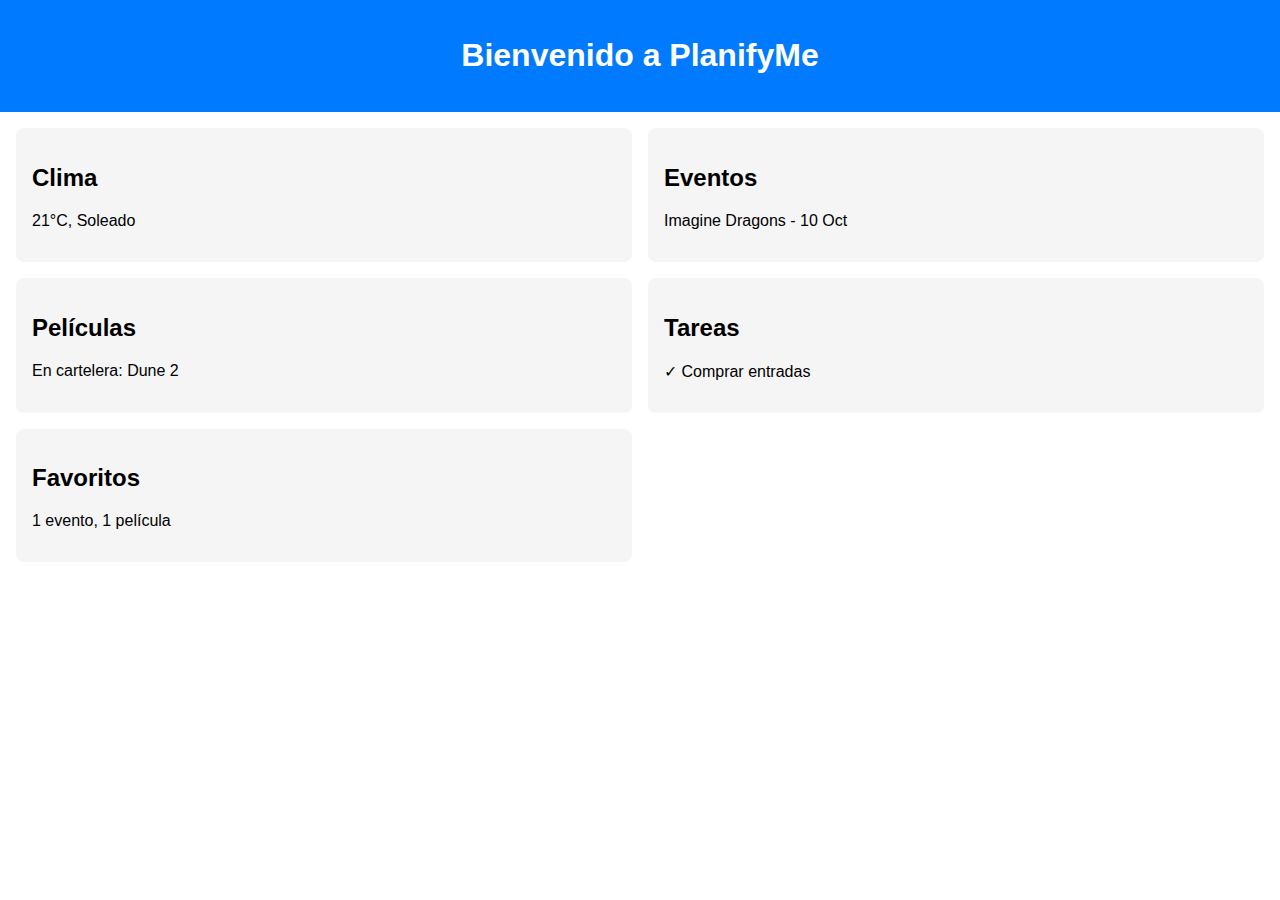
<file: sprint2/mockups/mockup_dashboard.html>
<!DOCTYPE html>
<html lang="es">
<head>
  <meta charset="UTF-8">
  <title>PlanifyMe - Panel</title>
  <style>
    body { font-family: sans-serif; margin: 0; }
    header { background: #007BFF; color: white; padding: 1rem; text-align: center; }
    main { display: grid; grid-template-columns: 1fr 1fr; gap: 1rem; padding: 1rem; }
    section { background: #f5f5f5; padding: 1rem; border-radius: 8px; }
  </style>
</head>
<body>
  <header><h1>Bienvenido a PlanifyMe</h1></header>
  <main>
    <section><h2>Clima</h2><p>21°C, Soleado</p></section>
    <section><h2>Eventos</h2><p>Imagine Dragons - 10 Oct</p></section>
    <section><h2>Películas</h2><p>En cartelera: Dune 2</p></section>
    <section><h2>Tareas</h2><p>✓ Comprar entradas</p></section>
    <section><h2>Favoritos</h2><p>1 evento, 1 película</p></section>
  </main>
</body>
</html>
</file>
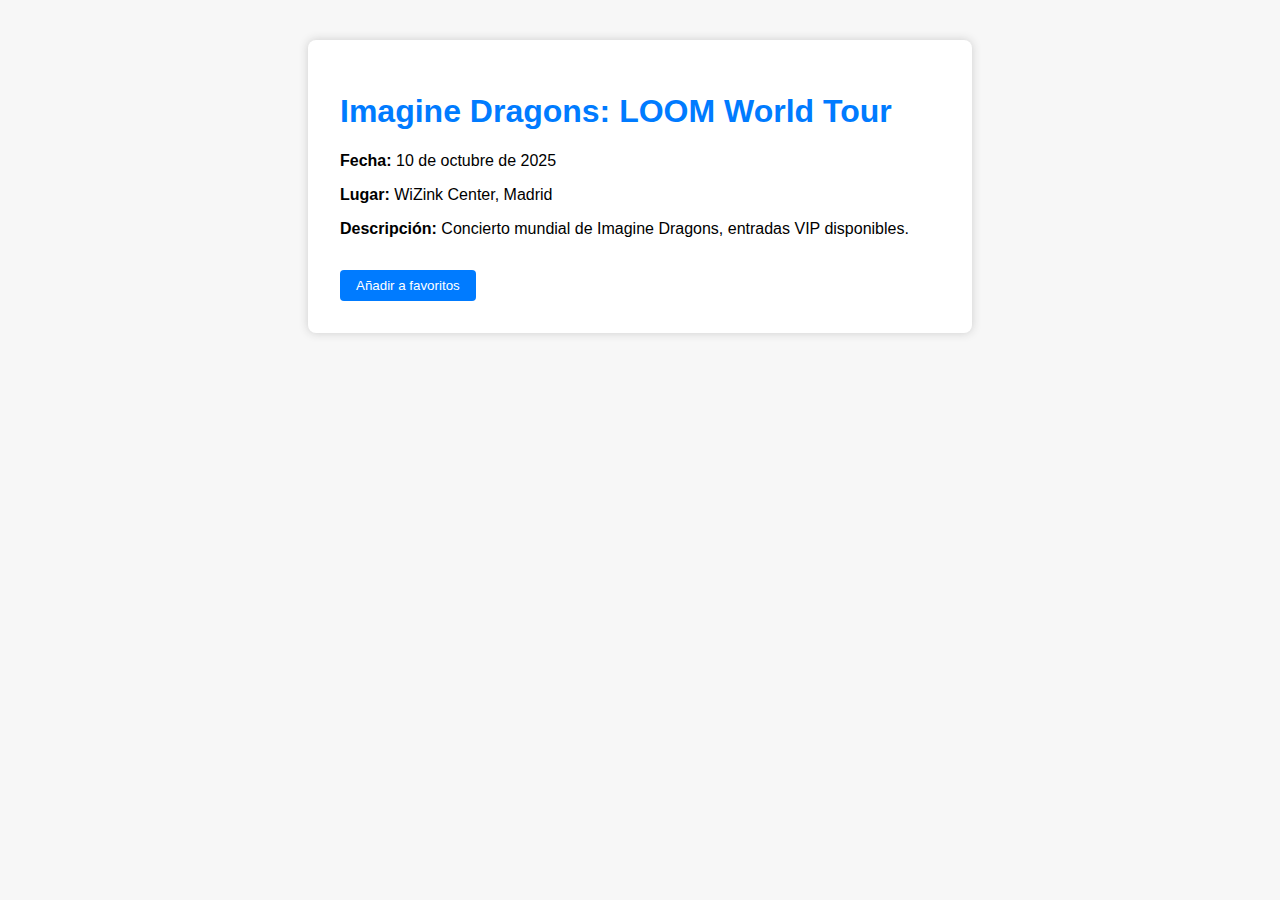
<file: sprint2/mockups/mockup_event_detail.html>
<!DOCTYPE html>
<html lang="es">
<head>
  <meta charset="UTF-8">
  <title>Detalle de Evento</title>
  <style>
    body { font-family: Arial; padding: 2rem; background: #f7f7f7; }
    .container { max-width: 600px; margin: auto; background: white; padding: 2rem; border-radius: 8px; box-shadow: 0 0 10px #ccc; }
    h1 { color: #007BFF; }
    button { padding: 0.5rem 1rem; background: #007BFF; color: white; border: none; border-radius: 4px; margin-top: 1rem; }
  </style>
</head>
<body>
  <div class="container">
    <h1>Imagine Dragons: LOOM World Tour</h1>
    <p><strong>Fecha:</strong> 10 de octubre de 2025</p>
    <p><strong>Lugar:</strong> WiZink Center, Madrid</p>
    <p><strong>Descripción:</strong> Concierto mundial de Imagine Dragons, entradas VIP disponibles.</p>
    <button>Añadir a favoritos</button>
  </div>
</body>
</html>
</file>
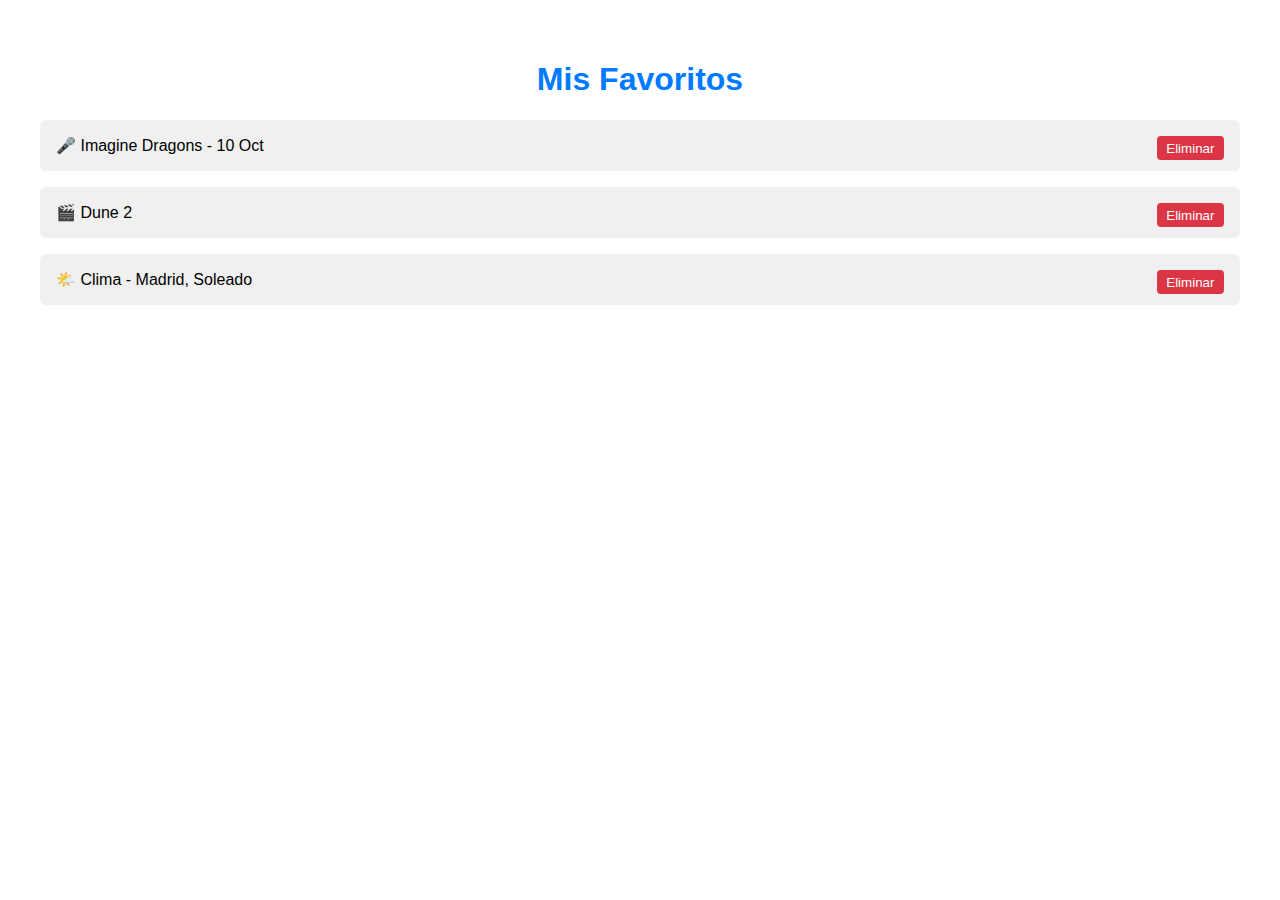
<file: sprint2/mockups/mockup_favorites_view.html>
<!DOCTYPE html>
<html lang="es">
<head>
  <meta charset="UTF-8">
  <title>Mis Favoritos</title>
  <style>
    body { font-family: Arial; background: #fff; padding: 2rem; }
    h1 { text-align: center; color: #007BFF; }
    ul { list-style: none; padding: 0; }
    li { background: #f0f0f0; padding: 1rem; margin-bottom: 1rem; border-radius: 6px; }
    button { background: #dc3545; color: white; border: none; padding: 0.3rem 0.6rem; border-radius: 4px; float: right; }
  </style>
</head>
<body>
  <h1>Mis Favoritos</h1>
  <ul>
    <li>🎤 Imagine Dragons - 10 Oct <button>Eliminar</button></li>
    <li>🎬 Dune 2 <button>Eliminar</button></li>
    <li>🌤️ Clima - Madrid, Soleado <button>Eliminar</button></li>
  </ul>
</body>
</html>
</file>
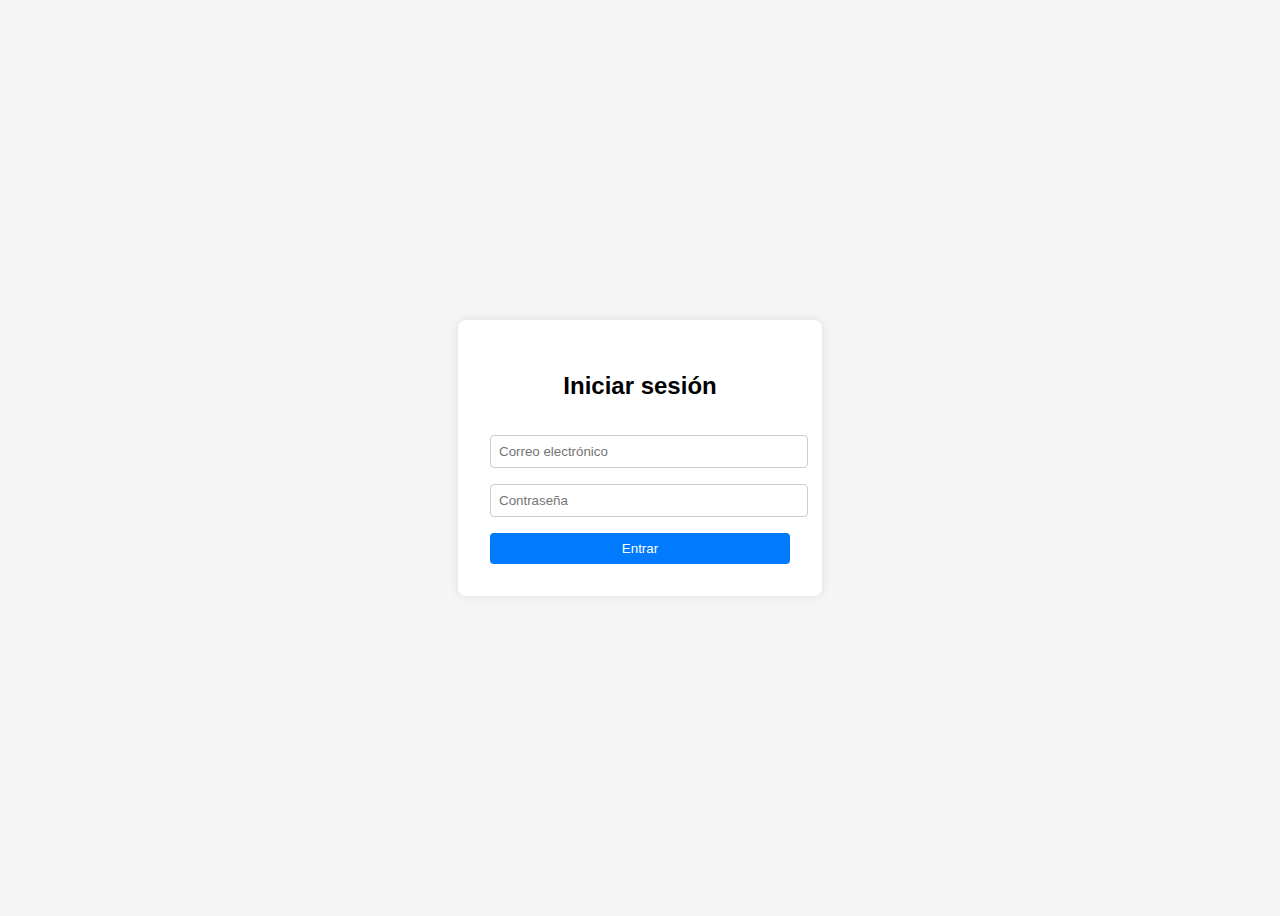
<file: sprint2/mockups/mockup_login.html>
<!DOCTYPE html>
<html lang="es">
<head>
  <meta charset="UTF-8">
  <title>PlanifyMe - Login</title>
  <style>
    body { font-family: Arial; background: #f5f5f5; display: flex; justify-content: center; align-items: center; height: 100vh; }
    .card { background: white; padding: 2rem; box-shadow: 0 0 10px rgba(0,0,0,0.1); width: 300px; border-radius: 8px; }
    h2 { text-align: center; }
    input, button { width: 100%; margin-top: 1rem; padding: 0.5rem; border-radius: 4px; border: 1px solid #ccc; }
    button { background: #007BFF; color: white; border: none; cursor: pointer; }
  </style>
</head>
<body>
  <div class="card">
    <h2>Iniciar sesión</h2>
    <input type="email" placeholder="Correo electrónico" />
    <input type="password" placeholder="Contraseña" />
    <button>Entrar</button>
  </div>
</body>
</html>
</file>
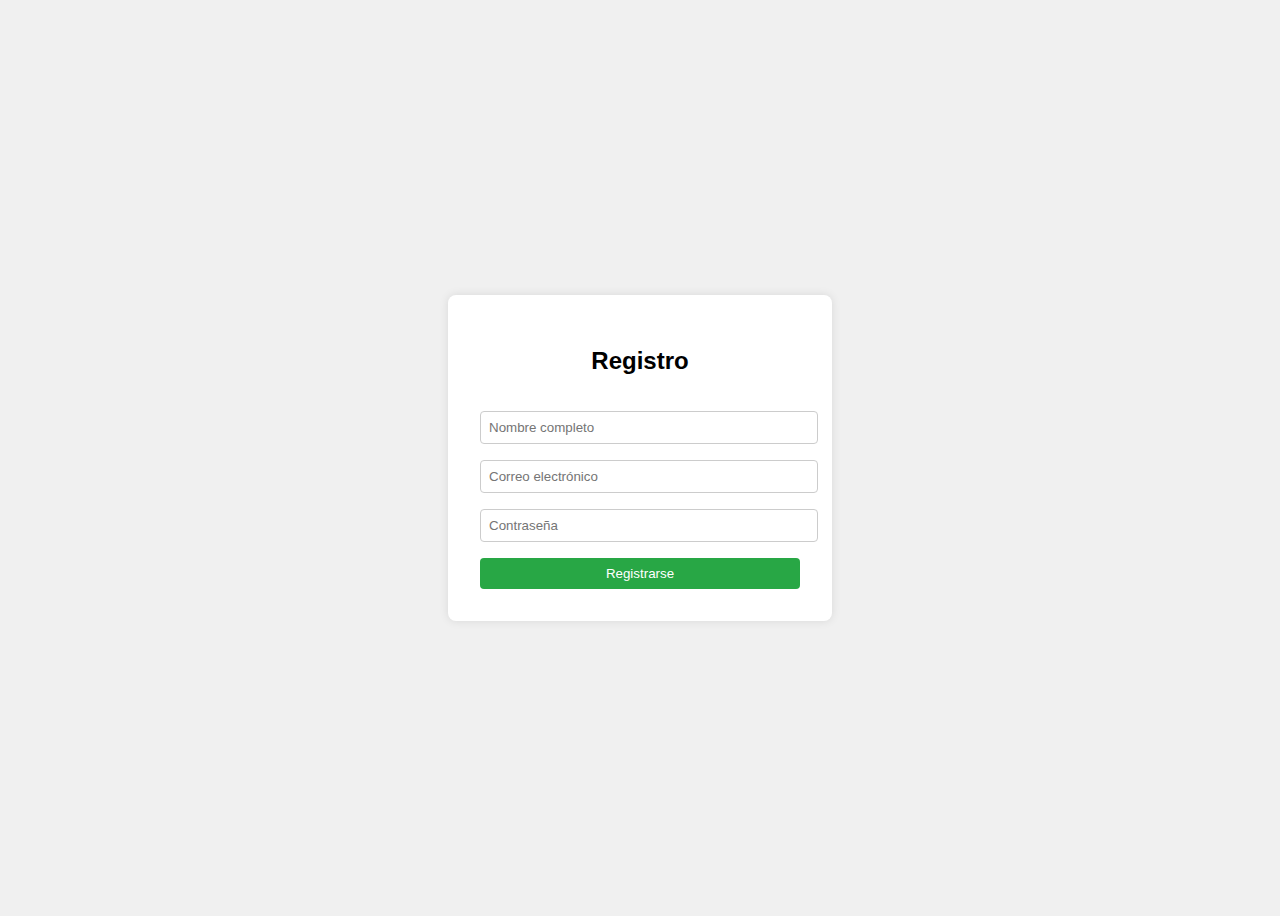
<file: sprint2/mockups/mockup_register.html>
<!DOCTYPE html>
<html lang="es">
<head>
  <meta charset="UTF-8">
  <title>PlanifyMe - Registro</title>
  <style>
    body { font-family: Arial; background: #f0f0f0; display: flex; justify-content: center; align-items: center; height: 100vh; }
    .card { background: white; padding: 2rem; width: 320px; border-radius: 8px; box-shadow: 0 0 10px rgba(0,0,0,0.1); }
    h2 { text-align: center; }
    input, button { width: 100%; margin-top: 1rem; padding: 0.5rem; border-radius: 4px; border: 1px solid #ccc; }
    button { background: #28a745; color: white; border: none; }
  </style>
</head>
<body>
  <div class="card">
    <h2>Registro</h2>
    <input type="text" placeholder="Nombre completo" />
    <input type="email" placeholder="Correo electrónico" />
    <input type="password" placeholder="Contraseña" />
    <button>Registrarse</button>
  </div>
</body>
</html>
</file>
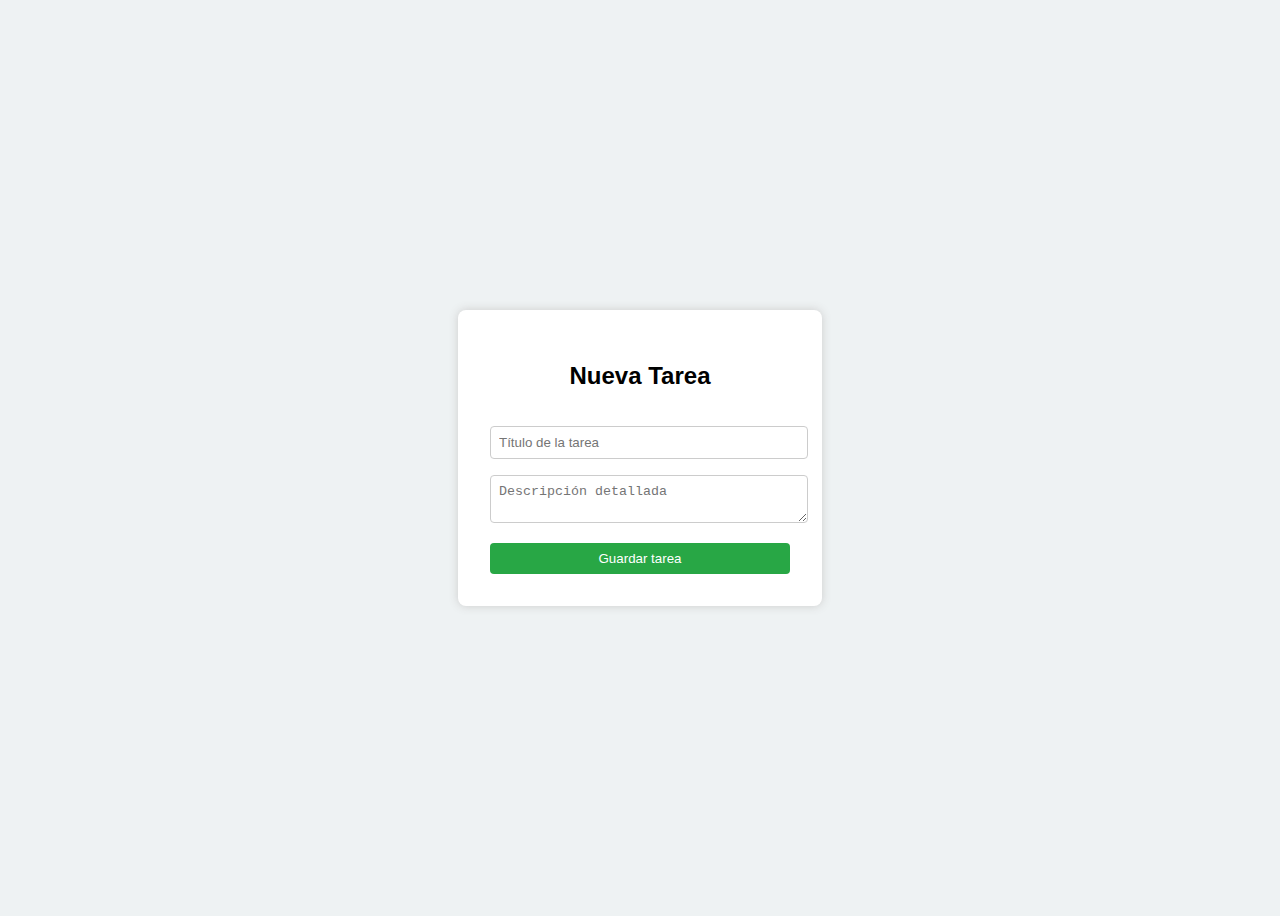
<file: sprint2/mockups/mockup_task_create.html>
<!DOCTYPE html>
<html lang="es">
<head>
  <meta charset="UTF-8">
  <title>Crear Tarea</title>
  <style>
    body { font-family: Arial; background: #eef2f3; display: flex; justify-content: center; align-items: center; height: 100vh; }
    form { background: white; padding: 2rem; border-radius: 8px; box-shadow: 0 0 10px #ccc; width: 300px; }
    h2 { text-align: center; }
    input, textarea, button { width: 100%; margin-top: 1rem; padding: 0.5rem; border-radius: 4px; border: 1px solid #ccc; }
    button { background: #28a745; color: white; border: none; }
  </style>
</head>
<body>
  <form>
    <h2>Nueva Tarea</h2>
    <input type="text" placeholder="Título de la tarea" required />
    <textarea placeholder="Descripción detallada"></textarea>
    <button>Guardar tarea</button>
  </form>
</body>
</html>
</file>
